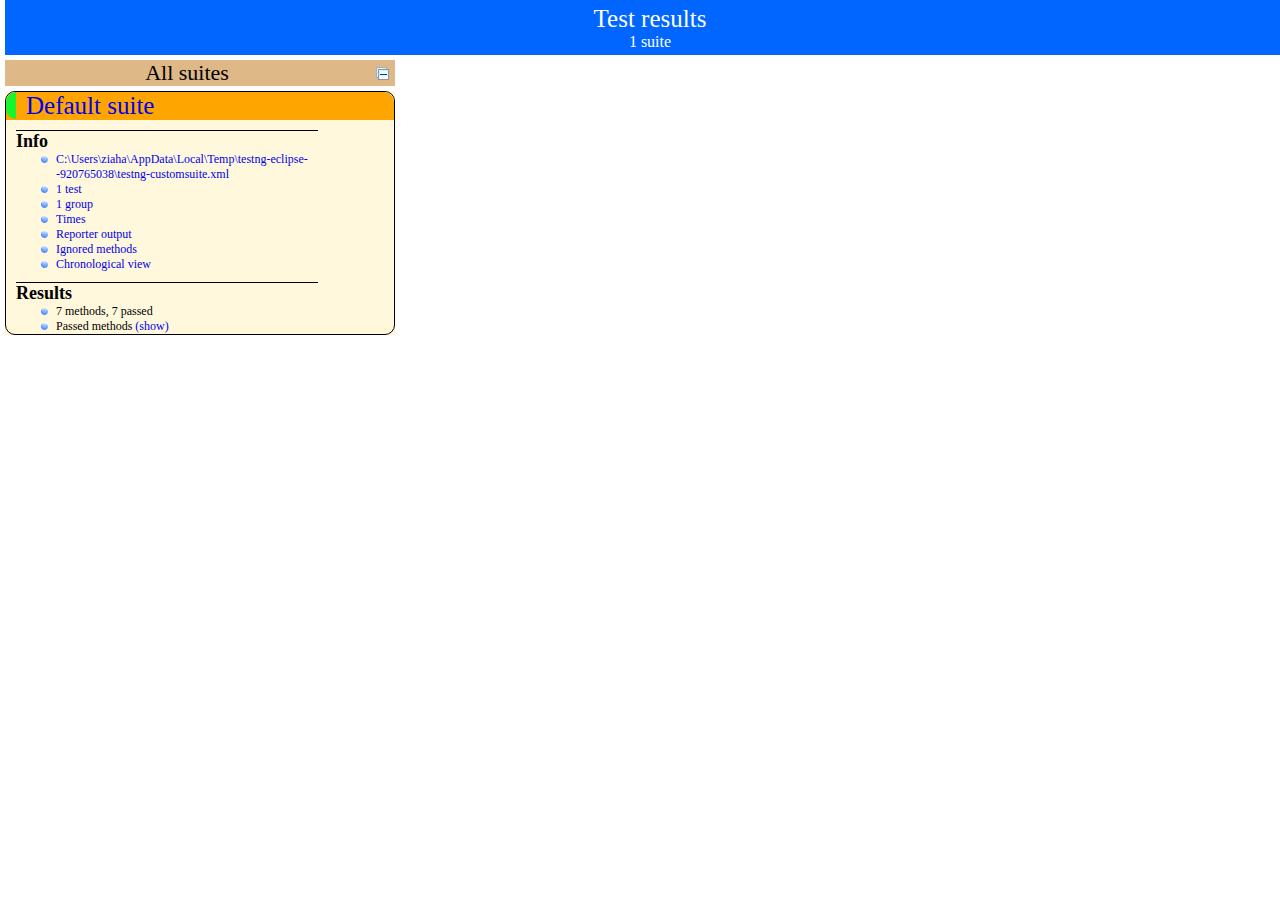
<file: NewToursDemo/test-output/index.html>
<!DOCTYPE html>

<html>
  <head>
  <title>TestNG new reports</title>

    <link type="text/css" href="testng-reports.css" rel="stylesheet" />  
    <script type="text/javascript" src="jquery-1.7.1.min.js"></script>
    <script type="text/javascript" src="testng-reports.js"></script>
    <script type="text/javascript" src="https://www.google.com/jsapi"></script>
    <script type='text/javascript'>
      google.load('visualization', '1', {packages:['table']});
      google.setOnLoadCallback(drawTable);
      var suiteTableInitFunctions = new Array();
      var suiteTableData = new Array();
    </script>
    <!--
      <script type="text/javascript" src="jquery-ui/js/jquery-ui-1.8.16.custom.min.js"></script>
     -->
  </head>

  <body>
    <div class="top-banner-root">
      <span class="top-banner-title-font">Test results</span>
      <br/>
      <span class="top-banner-font-1">1 suite</span>
    </div> <!-- top-banner-root -->
    <div class="navigator-root">
      <div class="navigator-suite-header">
        <span>All suites</span>
        <a href="#" class="collapse-all-link" title="Collapse/expand all the suites">
          <img class="collapse-all-icon" src="collapseall.gif">
          </img> <!-- collapse-all-icon -->
        </a> <!-- collapse-all-link -->
      </div> <!-- navigator-suite-header -->
      <div class="suite">
        <div class="rounded-window">
          <div class="suite-header light-rounded-window-top">
            <a href="#" class="navigator-link" panel-name="suite-Default_suite">
              <span class="suite-name border-passed">Default suite</span>
            </a> <!-- navigator-link -->
          </div> <!-- suite-header light-rounded-window-top -->
          <div class="navigator-suite-content">
            <div class="suite-section-title">
              <span>Info</span>
            </div> <!-- suite-section-title -->
            <div class="suite-section-content">
              <ul>
                <li>
                  <a href="#" class="navigator-link " panel-name="test-xml-Default_suite">
                    <span>C:\Users\ziaha\AppData\Local\Temp\testng-eclipse--920765038\testng-customsuite.xml</span>
                  </a> <!-- navigator-link  -->
                </li>
                <li>
                  <a href="#" class="navigator-link " panel-name="testlist-Default_suite">
                    <span class="test-stats">1 test</span>
                  </a> <!-- navigator-link  -->
                </li>
                <li>
                  <a href="#" class="navigator-link " panel-name="group-Default_suite">
                    <span>1 group</span>
                  </a> <!-- navigator-link  -->
                </li>
                <li>
                  <a href="#" class="navigator-link " panel-name="times-Default_suite">
                    <span>Times</span>
                  </a> <!-- navigator-link  -->
                </li>
                <li>
                  <a href="#" class="navigator-link " panel-name="reporter-Default_suite">
                    <span>Reporter output</span>
                  </a> <!-- navigator-link  -->
                </li>
                <li>
                  <a href="#" class="navigator-link " panel-name="ignored-methods-Default_suite">
                    <span>Ignored methods</span>
                  </a> <!-- navigator-link  -->
                </li>
                <li>
                  <a href="#" class="navigator-link " panel-name="chronological-Default_suite">
                    <span>Chronological view</span>
                  </a> <!-- navigator-link  -->
                </li>
              </ul>
            </div> <!-- suite-section-content -->
            <div class="result-section">
              <div class="suite-section-title">
                <span>Results</span>
              </div> <!-- suite-section-title -->
              <div class="suite-section-content">
                <ul>
                  <li>
                    <span class="method-stats">7 methods,   7 passed</span>
                  </li>
                  <li>
                    <span class="method-list-title passed">Passed methods</span>
                    <span class="show-or-hide-methods passed">
                      <a href="#" panel-name="suite-Default_suite" class="hide-methods passed suite-Default_suite"> (hide)</a> <!-- hide-methods passed suite-Default_suite -->
                      <a href="#" panel-name="suite-Default_suite" class="show-methods passed suite-Default_suite"> (show)</a> <!-- show-methods passed suite-Default_suite -->
                    </span>
                    <div class="method-list-content passed suite-Default_suite">
                      <span>
                        <img width="3%" src="passed.png"/>
                        <a href="#" class="method navigator-link" panel-name="suite-Default_suite" title="com.runner.NewToursRunner" hash-for-method="runScenario(&quot;User is unable to login&quot;, &quot;Login&quot;)">runScenario("User is unable to login", "Login")</a> <!-- method navigator-link -->
                      </span>
                      <br/>
                      <span>
                        <img width="3%" src="passed.png"/>
                        <a href="#" class="method navigator-link" panel-name="suite-Default_suite" title="com.runner.NewToursRunner" hash-for-method="runScenario(&quot;User is unable to login&quot;, &quot;Login&quot;)">runScenario("User is unable to login", "Login")</a> <!-- method navigator-link -->
                      </span>
                      <br/>
                      <span>
                        <img width="3%" src="passed.png"/>
                        <a href="#" class="method navigator-link" panel-name="suite-Default_suite" title="com.runner.NewToursRunner" hash-for-method="runScenario(&quot;user Going one way&quot;, &quot;Find a flight&quot;)">runScenario("user Going one way", "Find a flight")</a> <!-- method navigator-link -->
                      </span>
                      <br/>
                      <span>
                        <img width="3%" src="passed.png"/>
                        <a href="#" class="method navigator-link" panel-name="suite-Default_suite" title="com.runner.NewToursRunner" hash-for-method="runScenario(&quot;User is unable to login&quot;, &quot;Login&quot;)">runScenario("User is unable to login", "Login")</a> <!-- method navigator-link -->
                      </span>
                      <br/>
                      <span>
                        <img width="3%" src="passed.png"/>
                        <a href="#" class="method navigator-link" panel-name="suite-Default_suite" title="com.runner.NewToursRunner" hash-for-method="runScenario(&quot;User Going Round Trip&quot;, &quot;Find a flight&quot;)">runScenario("User Going Round Trip", "Find a flight")</a> <!-- method navigator-link -->
                      </span>
                      <br/>
                      <span>
                        <img width="3%" src="passed.png"/>
                        <a href="#" class="method navigator-link" panel-name="suite-Default_suite" title="com.runner.NewToursRunner" hash-for-method="runScenario(&quot;User is unable to login&quot;, &quot;Login&quot;)">runScenario("User is unable to login", "Login")</a> <!-- method navigator-link -->
                      </span>
                      <br/>
                      <span>
                        <img width="3%" src="passed.png"/>
                        <a href="#" class="method navigator-link" panel-name="suite-Default_suite" title="com.runner.NewToursRunner" hash-for-method="runScenario(&quot;User is able to login to New Tours&quot;, &quot;Login&quot;)">runScenario("User is able to login to New Tours", "Login")</a> <!-- method navigator-link -->
                      </span>
                      <br/>
                    </div> <!-- method-list-content passed suite-Default_suite -->
                  </li>
                </ul>
              </div> <!-- suite-section-content -->
            </div> <!-- result-section -->
          </div> <!-- navigator-suite-content -->
        </div> <!-- rounded-window -->
      </div> <!-- suite -->
    </div> <!-- navigator-root -->
    <div class="wrapper">
      <div class="main-panel-root">
        <div panel-name="suite-Default_suite" class="panel Default_suite">
          <div class="suite-Default_suite-class-passed">
            <div class="main-panel-header rounded-window-top">
              <img src="passed.png"/>
              <span class="class-name">com.runner.NewToursRunner</span>
            </div> <!-- main-panel-header rounded-window-top -->
            <div class="main-panel-content rounded-window-bottom">
              <div class="method">
                <div class="method-content">
                  <a name="runScenario(&quot;User is unable to login&quot;, &quot;Login&quot;)">
                  </a> <!-- runScenario("User is unable to login", "Login") -->
                  <span class="method-name">runScenario</span>
                  <span class="parameters">("User is unable to login", "Login")</span>
                </div> <!-- method-content -->
              </div> <!-- method -->
              <div class="method">
                <div class="method-content">
                  <a name="runScenario(&quot;User is unable to login&quot;, &quot;Login&quot;)">
                  </a> <!-- runScenario("User is unable to login", "Login") -->
                  <span class="method-name">runScenario</span>
                  <span class="parameters">("User is unable to login", "Login")</span>
                </div> <!-- method-content -->
              </div> <!-- method -->
              <div class="method">
                <div class="method-content">
                  <a name="runScenario(&quot;user Going one way&quot;, &quot;Find a flight&quot;)">
                  </a> <!-- runScenario("user Going one way", "Find a flight") -->
                  <span class="method-name">runScenario</span>
                  <span class="parameters">("user Going one way", "Find a flight")</span>
                </div> <!-- method-content -->
              </div> <!-- method -->
              <div class="method">
                <div class="method-content">
                  <a name="runScenario(&quot;User is unable to login&quot;, &quot;Login&quot;)">
                  </a> <!-- runScenario("User is unable to login", "Login") -->
                  <span class="method-name">runScenario</span>
                  <span class="parameters">("User is unable to login", "Login")</span>
                </div> <!-- method-content -->
              </div> <!-- method -->
              <div class="method">
                <div class="method-content">
                  <a name="runScenario(&quot;User Going Round Trip&quot;, &quot;Find a flight&quot;)">
                  </a> <!-- runScenario("User Going Round Trip", "Find a flight") -->
                  <span class="method-name">runScenario</span>
                  <span class="parameters">("User Going Round Trip", "Find a flight")</span>
                </div> <!-- method-content -->
              </div> <!-- method -->
              <div class="method">
                <div class="method-content">
                  <a name="runScenario(&quot;User is unable to login&quot;, &quot;Login&quot;)">
                  </a> <!-- runScenario("User is unable to login", "Login") -->
                  <span class="method-name">runScenario</span>
                  <span class="parameters">("User is unable to login", "Login")</span>
                </div> <!-- method-content -->
              </div> <!-- method -->
              <div class="method">
                <div class="method-content">
                  <a name="runScenario(&quot;User is able to login to New Tours&quot;, &quot;Login&quot;)">
                  </a> <!-- runScenario("User is able to login to New Tours", "Login") -->
                  <span class="method-name">runScenario</span>
                  <span class="parameters">("User is able to login to New Tours", "Login")</span>
                </div> <!-- method-content -->
              </div> <!-- method -->
            </div> <!-- main-panel-content rounded-window-bottom -->
          </div> <!-- suite-Default_suite-class-passed -->
        </div> <!-- panel Default_suite -->
        <div panel-name="test-xml-Default_suite" class="panel">
          <div class="main-panel-header rounded-window-top">
            <span class="header-content">C:\Users\ziaha\AppData\Local\Temp\testng-eclipse--920765038\testng-customsuite.xml</span>
          </div> <!-- main-panel-header rounded-window-top -->
          <div class="main-panel-content rounded-window-bottom">
            <pre>
&lt;?xml version=&quot;1.0&quot; encoding=&quot;UTF-8&quot;?&gt;
&lt;!DOCTYPE suite SYSTEM &quot;http://testng.org/testng-1.0.dtd&quot;&gt;
&lt;suite name=&quot;Default suite&quot;&gt;
  &lt;test verbose=&quot;2&quot; name=&quot;Default test&quot; preserve-order=&quot;true&quot;&gt;
    &lt;classes&gt;
      &lt;class name=&quot;com.runner.NewToursRunner&quot;/&gt;
    &lt;/classes&gt;
  &lt;/test&gt; &lt;!-- Default test --&gt;
&lt;/suite&gt; &lt;!-- Default suite --&gt;
            </pre>
          </div> <!-- main-panel-content rounded-window-bottom -->
        </div> <!-- panel -->
        <div panel-name="testlist-Default_suite" class="panel">
          <div class="main-panel-header rounded-window-top">
            <span class="header-content">Tests for Default suite</span>
          </div> <!-- main-panel-header rounded-window-top -->
          <div class="main-panel-content rounded-window-bottom">
            <ul>
              <li>
                <span class="test-name">Default test (1 class)</span>
              </li>
            </ul>
          </div> <!-- main-panel-content rounded-window-bottom -->
        </div> <!-- panel -->
        <div panel-name="group-Default_suite" class="panel">
          <div class="main-panel-header rounded-window-top">
            <span class="header-content">Groups for Default suite</span>
          </div> <!-- main-panel-header rounded-window-top -->
          <div class="main-panel-content rounded-window-bottom">
            <div class="test-group">
              <span class="test-group-name">cucumber</span>
              <br/>
              <div class="method-in-group">
                <span class="method-in-group-name">runScenario</span>
                <br/>
              </div> <!-- method-in-group -->
            </div> <!-- test-group -->
          </div> <!-- main-panel-content rounded-window-bottom -->
        </div> <!-- panel -->
        <div panel-name="times-Default_suite" class="panel">
          <div class="main-panel-header rounded-window-top">
            <span class="header-content">Times for Default suite</span>
          </div> <!-- main-panel-header rounded-window-top -->
          <div class="main-panel-content rounded-window-bottom">
            <div class="times-div">
              <script type="text/javascript">
suiteTableInitFunctions.push('tableData_Default_suite');
function tableData_Default_suite() {
var data = new google.visualization.DataTable();
data.addColumn('number', 'Number');
data.addColumn('string', 'Method');
data.addColumn('string', 'Class');
data.addColumn('number', 'Time (ms)');
data.addRows(7);
data.setCell(0, 0, 0)
data.setCell(0, 1, 'runScenario')
data.setCell(0, 2, 'com.runner.NewToursRunner')
data.setCell(0, 3, 8948);
data.setCell(1, 0, 1)
data.setCell(1, 1, 'runScenario')
data.setCell(1, 2, 'com.runner.NewToursRunner')
data.setCell(1, 3, 7202);
data.setCell(2, 0, 2)
data.setCell(2, 1, 'runScenario')
data.setCell(2, 2, 'com.runner.NewToursRunner')
data.setCell(2, 3, 7090);
data.setCell(3, 0, 3)
data.setCell(3, 1, 'runScenario')
data.setCell(3, 2, 'com.runner.NewToursRunner')
data.setCell(3, 3, 7067);
data.setCell(4, 0, 4)
data.setCell(4, 1, 'runScenario')
data.setCell(4, 2, 'com.runner.NewToursRunner')
data.setCell(4, 3, 7029);
data.setCell(5, 0, 5)
data.setCell(5, 1, 'runScenario')
data.setCell(5, 2, 'com.runner.NewToursRunner')
data.setCell(5, 3, 6776);
data.setCell(6, 0, 6)
data.setCell(6, 1, 'runScenario')
data.setCell(6, 2, 'com.runner.NewToursRunner')
data.setCell(6, 3, 6705);
window.suiteTableData['Default_suite']= { tableData: data, tableDiv: 'times-div-Default_suite'}
return data;
}
              </script>
              <span class="suite-total-time">Total running time: 50 seconds</span>
              <div id="times-div-Default_suite">
              </div> <!-- times-div-Default_suite -->
            </div> <!-- times-div -->
          </div> <!-- main-panel-content rounded-window-bottom -->
        </div> <!-- panel -->
        <div panel-name="reporter-Default_suite" class="panel">
          <div class="main-panel-header rounded-window-top">
            <span class="header-content">Reporter output for Default suite</span>
          </div> <!-- main-panel-header rounded-window-top -->
          <div class="main-panel-content rounded-window-bottom">
          </div> <!-- main-panel-content rounded-window-bottom -->
        </div> <!-- panel -->
        <div panel-name="ignored-methods-Default_suite" class="panel">
          <div class="main-panel-header rounded-window-top">
            <span class="header-content">0 ignored methods</span>
          </div> <!-- main-panel-header rounded-window-top -->
          <div class="main-panel-content rounded-window-bottom">
          </div> <!-- main-panel-content rounded-window-bottom -->
        </div> <!-- panel -->
        <div panel-name="chronological-Default_suite" class="panel">
          <div class="main-panel-header rounded-window-top">
            <span class="header-content">Methods in chronological order</span>
          </div> <!-- main-panel-header rounded-window-top -->
          <div class="main-panel-content rounded-window-bottom">
            <div class="chronological-class">
              <div class="chronological-class-name">com.runner.NewToursRunner</div> <!-- chronological-class-name -->
              <div class="configuration-class before">
                <span class="method-name">setUpClass</span>
                <span class="method-start">0 ms</span>
              </div> <!-- configuration-class before -->
              <div class="test-method">
                <span class="method-name">runScenario("User is able to login to New Tours", "Login")</span>
                <span class="method-start">109 ms</span>
              </div> <!-- test-method -->
              <div class="test-method">
                <span class="method-name">runScenario("User is unable to login", "Login")</span>
                <span class="method-start">9059 ms</span>
              </div> <!-- test-method -->
              <div class="test-method">
                <span class="method-name">runScenario("User is unable to login", "Login")</span>
                <span class="method-start">16264 ms</span>
              </div> <!-- test-method -->
              <div class="test-method">
                <span class="method-name">runScenario("User is unable to login", "Login")</span>
                <span class="method-start">23356 ms</span>
              </div> <!-- test-method -->
              <div class="test-method">
                <span class="method-name">runScenario("User is unable to login", "Login")</span>
                <span class="method-start">30425 ms</span>
              </div> <!-- test-method -->
              <div class="test-method">
                <span class="method-name">runScenario("User Going Round Trip", "Find a flight")</span>
                <span class="method-start">37456 ms</span>
              </div> <!-- test-method -->
              <div class="test-method">
                <span class="method-name">runScenario("user Going one way", "Find a flight")</span>
                <span class="method-start">44162 ms</span>
              </div> <!-- test-method -->
              <div class="configuration-class after">
                <span class="method-name">tearDownClass</span>
                <span class="method-start">50938 ms</span>
              </div> <!-- configuration-class after -->
          </div> <!-- main-panel-content rounded-window-bottom -->
        </div> <!-- panel -->
      </div> <!-- main-panel-root -->
    </div> <!-- wrapper -->
  </body>
</html>
</file>
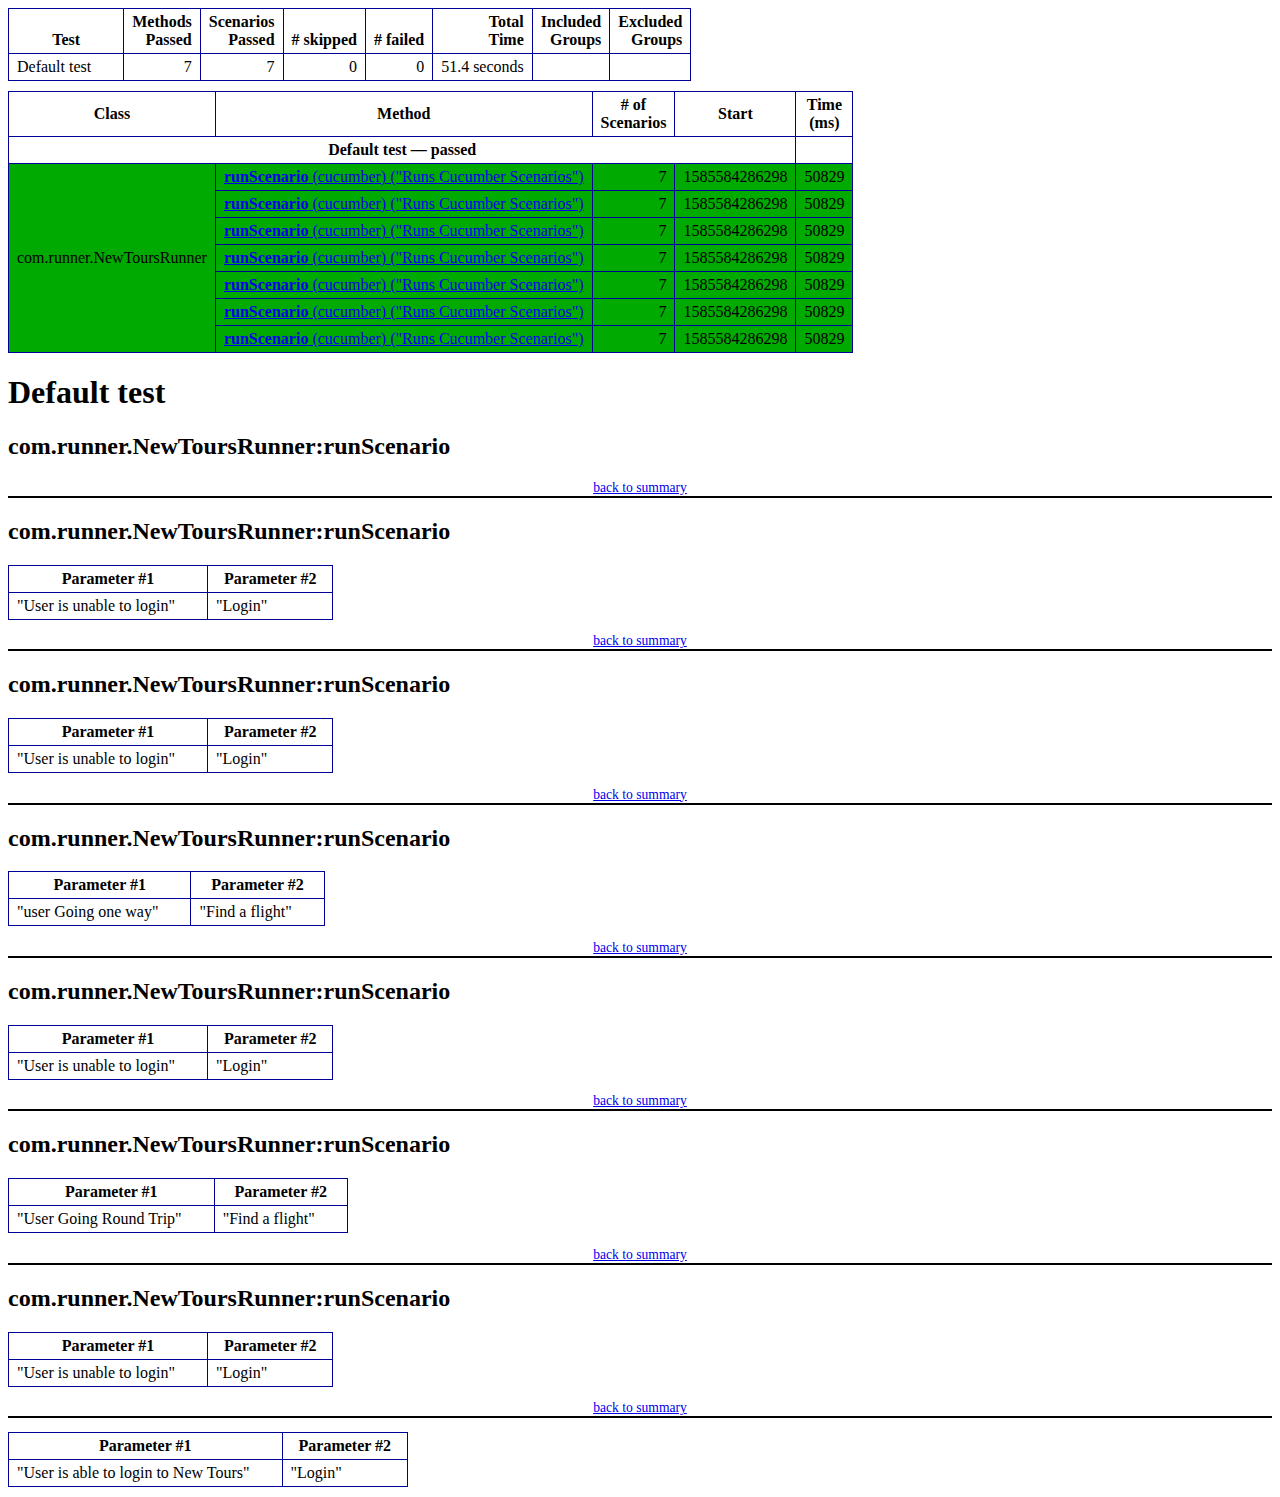
<file: NewToursDemo/test-output/emailable-report.html>
<!DOCTYPE html PUBLIC "-//W3C//DTD XHTML 1.1//EN http://www.w3.org/TR/xhtml11/DTD/xhtml11.dtd">
<html xmlns="http://www.w3.org/1999/xhtml">
<head>
<title>TestNG:  Unit Test</title>
<style type="text/css">
table caption,table.info_table,table.param,table.passed,table.failed {margin-bottom:10px;border:1px solid #000099;border-collapse:collapse;empty-cells:show;}
table.info_table td,table.info_table th,table.param td,table.param th,table.passed td,table.passed th,table.failed td,table.failed th {
border:1px solid #000099;padding:.25em .5em .25em .5em
}
table.param th {vertical-align:bottom}
td.numi,th.numi,td.numi_attn {
text-align:right
}
tr.total td {font-weight:bold}
table caption {
text-align:center;font-weight:bold;
}
table.passed tr.stripe td,table tr.passedodd td {background-color: #00AA00;}
table.passed td,table tr.passedeven td {background-color: #33FF33;}
table.passed tr.stripe td,table tr.skippedodd td {background-color: #cccccc;}
table.passed td,table tr.skippedodd td {background-color: #dddddd;}
table.failed tr.stripe td,table tr.failedodd td,table.param td.numi_attn {background-color: #FF3333;}
table.failed td,table tr.failedeven td,table.param tr.stripe td.numi_attn {background-color: #DD0000;}
tr.stripe td,tr.stripe th {background-color: #E6EBF9;}
p.totop {font-size:85%;text-align:center;border-bottom:2px black solid}
div.shootout {padding:2em;border:3px #4854A8 solid}
</style>
</head>
<body>
<table cellspacing=0 cellpadding=0 class="param">
<tr><th>Test</th><th class="numi">Methods<br/>Passed</th><th class="numi">Scenarios<br/>Passed</th><th class="numi"># skipped</th><th class="numi"># failed</th><th class="numi">Total<br/>Time</th><th class="numi">Included<br/>Groups</th><th class="numi">Excluded<br/>Groups</th></tr>
<tr><td style="text-align:left;padding-right:2em">Default test</td><td class="numi">7</td><td class="numi">7</td><td class="numi">0</td><td class="numi">0</td><td class="numi">51.4 seconds</td><td class="numi"></td><td class="numi"></td></tr>
</table>
<a id="summary"></a>
<table cellspacing=0 cellpadding=0 class="passed">
<tr><th>Class</th><th>Method</th><th># of<br/>Scenarios</th><th>Start</th><th>Time<br/>(ms)</th></tr>
<tr><th colspan="4">Default test &#8212; passed</th></tr>
<tr class="passedodd"><td rowspan="7">com.runner.NewToursRunner<td><a href="#m1"><b>runScenario</b> (cucumber) ("Runs Cucumber Scenarios")</a></td><td class="numi">7</td><td>1585584286298</td><td class="numi">50829</td></tr><tr class="passedodd"><td><a href="#m2"><b>runScenario</b> (cucumber) ("Runs Cucumber Scenarios")</a></td><td class="numi">7</td><td>1585584286298</td><td class="numi">50829</td></tr><tr class="passedodd"><td><a href="#m3"><b>runScenario</b> (cucumber) ("Runs Cucumber Scenarios")</a></td><td class="numi">7</td><td>1585584286298</td><td class="numi">50829</td></tr><tr class="passedodd"><td><a href="#m4"><b>runScenario</b> (cucumber) ("Runs Cucumber Scenarios")</a></td><td class="numi">7</td><td>1585584286298</td><td class="numi">50829</td></tr><tr class="passedodd"><td><a href="#m5"><b>runScenario</b> (cucumber) ("Runs Cucumber Scenarios")</a></td><td class="numi">7</td><td>1585584286298</td><td class="numi">50829</td></tr><tr class="passedodd"><td><a href="#m6"><b>runScenario</b> (cucumber) ("Runs Cucumber Scenarios")</a></td><td class="numi">7</td><td>1585584286298</td><td class="numi">50829</td></tr><tr class="passedodd"><td><a href="#m7"><b>runScenario</b> (cucumber) ("Runs Cucumber Scenarios")</a></td><td class="numi">7</td><td>1585584286298</td><td class="numi">50829</td></tr>
</table>
<h1>Default test</h1>
<a id="m1"></a><h2>com.runner.NewToursRunner:runScenario</h2>
<table cellspacing=0 cellpadding=0 class="param">
<tr><th style="padding-left:1em;padding-right:1em">Parameter #1</th><th style="padding-left:1em;padding-right:1em">Parameter #2</th></tr>
<tr><td style="padding-left:.5em;padding-right:2em">&quot;User is unable to login&quot;</td>
<td style="padding-left:.5em;padding-right:2em">&quot;Login&quot;</td>
</tr>
<p class="totop"><a href="#summary">back to summary</a></p>
<a id="m2"></a><h2>com.runner.NewToursRunner:runScenario</h2>
<table cellspacing=0 cellpadding=0 class="param">
<tr><th style="padding-left:1em;padding-right:1em">Parameter #1</th><th style="padding-left:1em;padding-right:1em">Parameter #2</th></tr>
<tr><td style="padding-left:.5em;padding-right:2em">&quot;User is unable to login&quot;</td>
<td style="padding-left:.5em;padding-right:2em">&quot;Login&quot;</td>
</tr>
<p class="totop"><a href="#summary">back to summary</a></p>
<a id="m3"></a><h2>com.runner.NewToursRunner:runScenario</h2>
<table cellspacing=0 cellpadding=0 class="param">
<tr><th style="padding-left:1em;padding-right:1em">Parameter #1</th><th style="padding-left:1em;padding-right:1em">Parameter #2</th></tr>
<tr><td style="padding-left:.5em;padding-right:2em">&quot;user Going one way&quot;</td>
<td style="padding-left:.5em;padding-right:2em">&quot;Find a flight&quot;</td>
</tr>
<p class="totop"><a href="#summary">back to summary</a></p>
<a id="m4"></a><h2>com.runner.NewToursRunner:runScenario</h2>
<table cellspacing=0 cellpadding=0 class="param">
<tr><th style="padding-left:1em;padding-right:1em">Parameter #1</th><th style="padding-left:1em;padding-right:1em">Parameter #2</th></tr>
<tr><td style="padding-left:.5em;padding-right:2em">&quot;User is unable to login&quot;</td>
<td style="padding-left:.5em;padding-right:2em">&quot;Login&quot;</td>
</tr>
<p class="totop"><a href="#summary">back to summary</a></p>
<a id="m5"></a><h2>com.runner.NewToursRunner:runScenario</h2>
<table cellspacing=0 cellpadding=0 class="param">
<tr><th style="padding-left:1em;padding-right:1em">Parameter #1</th><th style="padding-left:1em;padding-right:1em">Parameter #2</th></tr>
<tr><td style="padding-left:.5em;padding-right:2em">&quot;User Going Round Trip&quot;</td>
<td style="padding-left:.5em;padding-right:2em">&quot;Find a flight&quot;</td>
</tr>
<p class="totop"><a href="#summary">back to summary</a></p>
<a id="m6"></a><h2>com.runner.NewToursRunner:runScenario</h2>
<table cellspacing=0 cellpadding=0 class="param">
<tr><th style="padding-left:1em;padding-right:1em">Parameter #1</th><th style="padding-left:1em;padding-right:1em">Parameter #2</th></tr>
<tr><td style="padding-left:.5em;padding-right:2em">&quot;User is unable to login&quot;</td>
<td style="padding-left:.5em;padding-right:2em">&quot;Login&quot;</td>
</tr>
<p class="totop"><a href="#summary">back to summary</a></p>
<a id="m7"></a><h2>com.runner.NewToursRunner:runScenario</h2>
<table cellspacing=0 cellpadding=0 class="param">
<tr><th style="padding-left:1em;padding-right:1em">Parameter #1</th><th style="padding-left:1em;padding-right:1em">Parameter #2</th></tr>
<tr><td style="padding-left:.5em;padding-right:2em">&quot;User is able to login to New Tours&quot;</td>
<td style="padding-left:.5em;padding-right:2em">&quot;Login&quot;</td>
</tr>
<p class="totop"><a href="#summary">back to summary</a></p>
</body></html>
</file>
<file: NewToursDemo/test-output/testng-reports.css>
body {
    margin: 0px 0px 5px 5px;
}

ul {
    margin: 0px;
}

li {
    list-style-type: none;
}

a {
    text-decoration: none;
}

a:hover {
    text-decoration: underline;
}

.navigator-selected {
    background: #ffa500;
}

.wrapper {
    overflow: hidden;
}

.navigator-root {
    margin-top: 60px;
    float: left;
    width: 400px;
    height: 100%;
    overflow-y: auto;
}

.main-panel-root {
    margin-top: 60px;
}

.suite {
    margin: 0px 10px 10px 0px;
    background-color: #fff8dc;
}

.suite-name {
    padding-left: 10px;
    font-size: 25px;
    font-family: Times;
}

.main-panel-header {
    padding: 5px;
    background-color: #9FB4D9; //afeeee;
    font-family: monospace;
    font-size: 18px;
}

.main-panel-content {
    padding: 5px;
    margin-bottom: 10px;
    background-color: #DEE8FC; //d0ffff;
}

.rounded-window {
    border-radius: 10px;
    border-style: solid;
    border-width: 1px;
}

.rounded-window-top {
    border-top-right-radius: 10px 10px;
    border-top-left-radius: 10px 10px;
    border-style: solid;
    border-width: 1px;
}

.light-rounded-window-top {
    border-top-right-radius: 10px 10px;
    border-top-left-radius: 10px 10px;
}

.rounded-window-bottom {
    border-style: solid;
    border-width: 0px 1px 1px 1px;
    border-bottom-right-radius: 10px 10px;
    border-bottom-left-radius: 10px 10px;
}

.method-name {
    font-size: 12px;
    font-family: monospace;
}

.method-content {
    border-style: solid;
    border-width: 0px 0px 1px 0px;
    margin-bottom: 10;
    padding-bottom: 5px;
    width: 80%;
}

.parameters {
    font-size: 14px;
    font-family: monospace;
}

.stack-trace {
    whitespace: pre;
    font-family: monospace;
    font-size: 12px;
    margin-top: 0px;
    margin-left: 20px;
}

.testng-xml {
    font-family: monospace;
}

.method-list-content {
    margin-left: 10px;
}

.navigator-suite-content {
    margin-left: 10px;
    font: 12px 'Lucida Grande';
}

.suite-section-title {
    margin-top: 10px;
    width: 80%;
    border-style: solid;
    border-width: 1px 0px 0px 0px;
    font-family: Times;
    font-size: 18px;
    font-weight: bold;
}

.suite-section-content {
    list-style-image: url(bullet_point.png);
}

.top-banner-root {
    position: fixed;
    width: 100%;
    padding: 5px;
    margin: 0px 0px 5px 0px;
    height: 45px;
    background-color: #0066ff;
    font-family: Times;
    color: #fff;
    text-align: center;
}

.top-banner-title-font {
    font-size: 25px;
}

.test-name {
    font-family: 'Lucida Grande';
    font-size: 16px;
}

.suite-icon {
    padding: 5px;
    float: right;
    height: 20;
}

.test-group {
    font: 20px 'Lucida Grande';
    margin: 5px 5px 10px 5px;
    border-width: 0px 0px 1px 0px;
    border-style: solid;
    padding: 5px;
}

.test-group-name {
    font-weight: bold;
}

.method-in-group {
    font-size: 16px;
    margin-left: 80px;
}

table.google-visualization-table-table {
    width: 100%;
}

.reporter-method-name {
    font-size: 14px;
    font-family: monospace;
}

.reporter-method-output-div {
    padding: 5px;
    margin: 0px 0px 5px 20px;
    font-size: 12px;
    font-family: monospace;
    border-width: 0px 0px 0px 1px;
    border-style: solid;
}

.ignored-class-div {
    font-size: 14px;
    font-family: monospace;
}

.ignored-methods-div {
    padding: 5px;
    margin: 0px 0px 5px 20px;
    font-size: 12px;
    font-family: monospace;
    border-width: 0px 0px 0px 1px;
    border-style: solid;
}

.border-failed {
    border-top-left-radius: 10px 10px;
    border-bottom-left-radius: 10px 10px;
    border-style: solid;
    border-width: 0px 0px 0px 10px;
    border-color: #f00;
}

.border-skipped {
    border-top-left-radius: 10px 10px;
    border-bottom-left-radius: 10px 10px;
    border-style: solid;
    border-width: 0px 0px 0px 10px;
    border-color: #edc600;
}

.border-passed {
    border-top-left-radius: 10px 10px;
    border-bottom-left-radius: 10px 10px;
    border-style: solid;
    border-width: 0px 0px 0px 10px;
    border-color: #19f52d;
}

.times-div {
    text-align: center;
    padding: 5px;
}

.suite-total-time {
    font: 16px 'Lucida Grande';
}

.configuration-suite {
    margin-left: 20px;
}

.configuration-test {
    margin-left: 40px;
}

.configuration-class {
    margin-left: 60px;
}

.configuration-method {
    margin-left: 80px;
}

.test-method {
    margin-left: 100px;
}

.chronological-class {
    background-color: #0ccff;
    border-style: solid;
    border-width: 0px 0px 1px 1px;
}

.method-start {
    float: right;
}

.chronological-class-name {
    padding: 0px 0px 0px 5px;
    color: #008;
}

.after, .before, .test-method {
    font-family: monospace;
    font-size: 14px;
}

.navigator-suite-header {
    font-size: 22px;
    margin: 0px 10px 5px 0px;
    background-color: #deb887;
    text-align: center;
}

.collapse-all-icon {
    padding: 5px;
    float: right;
}
</file>
